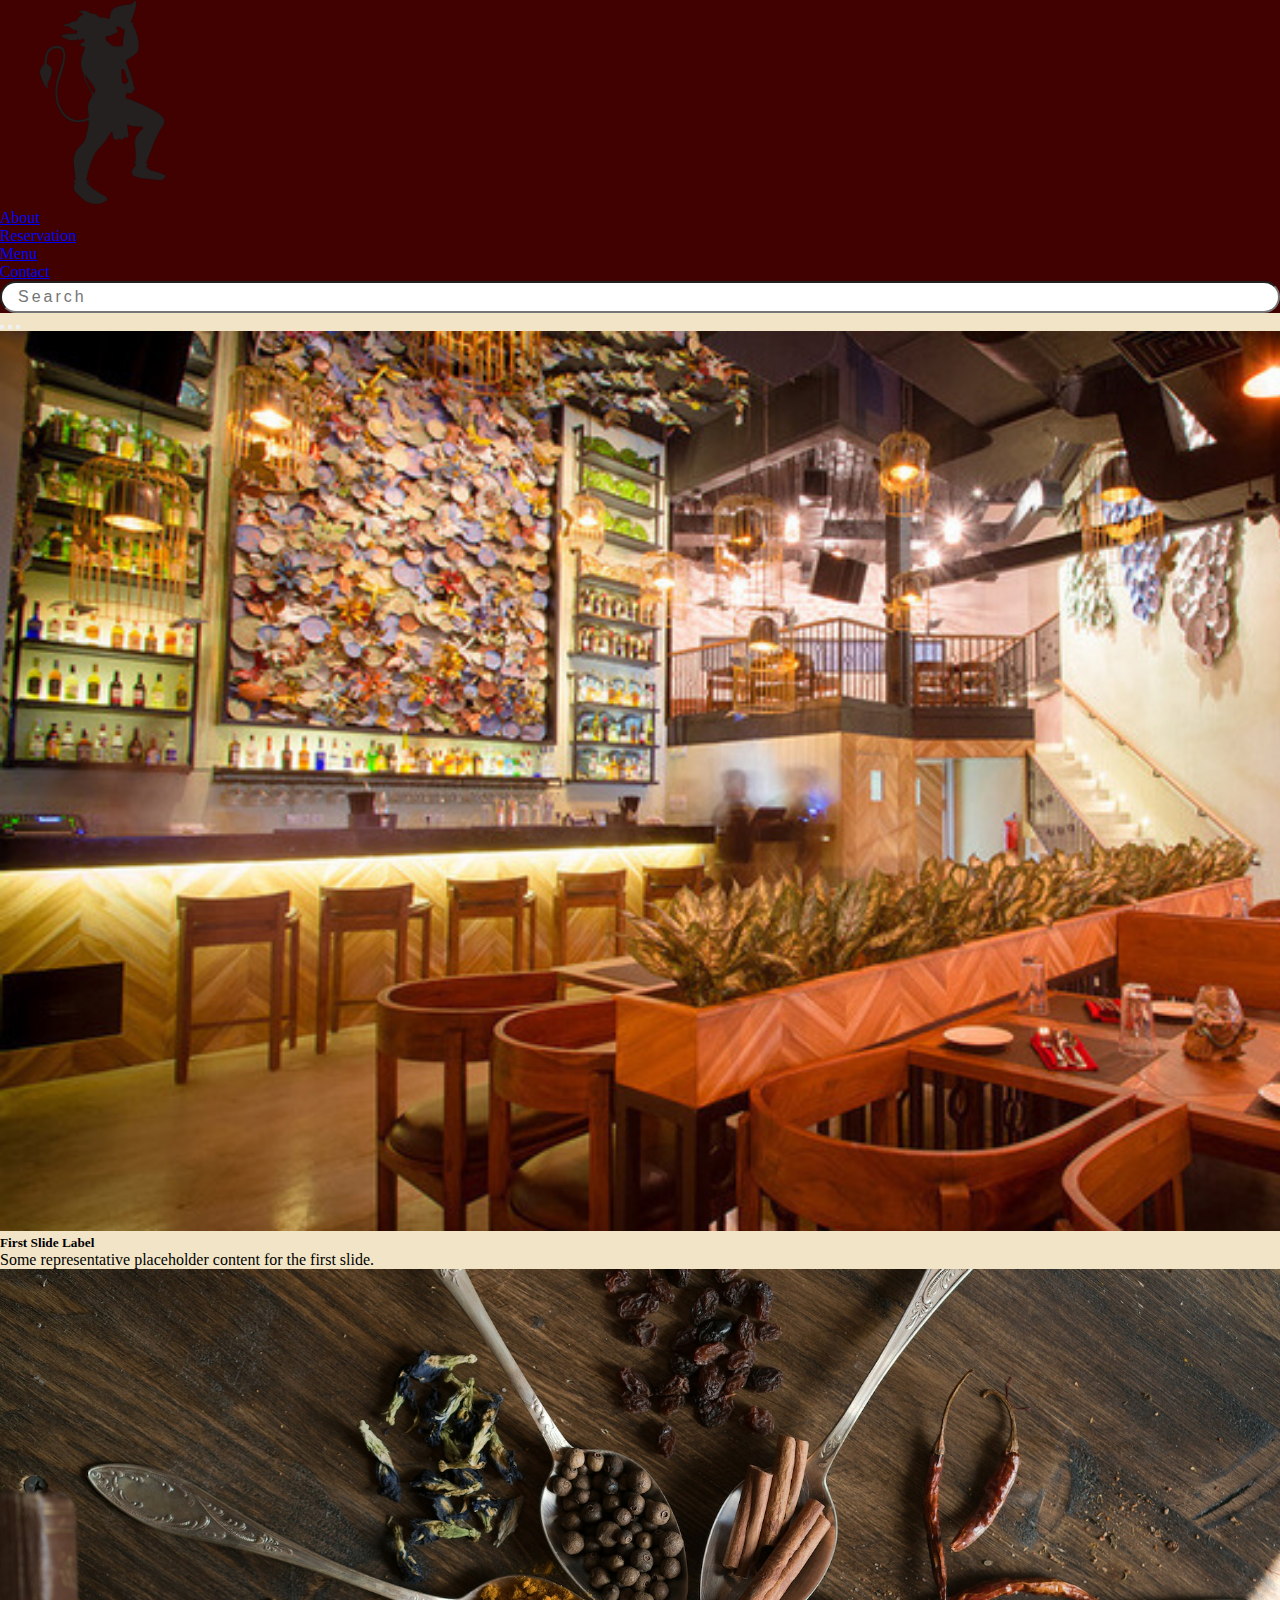
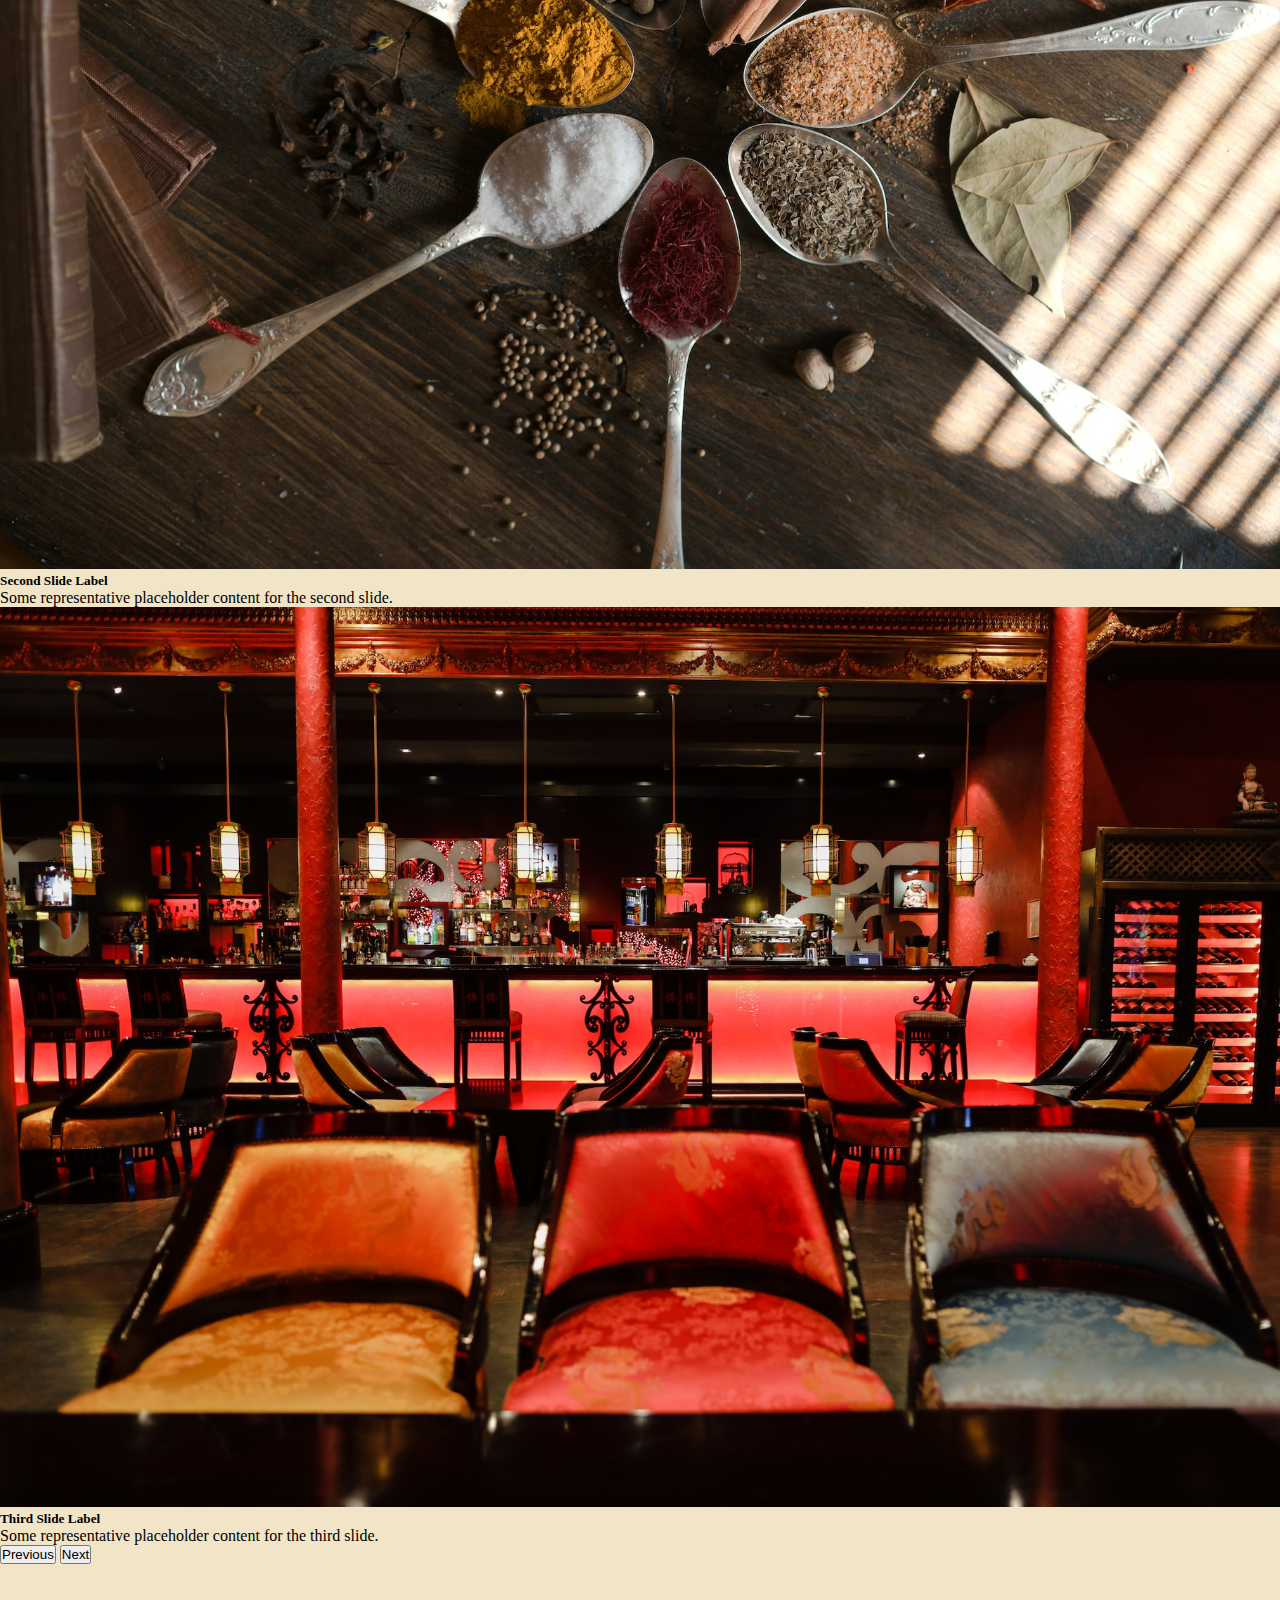
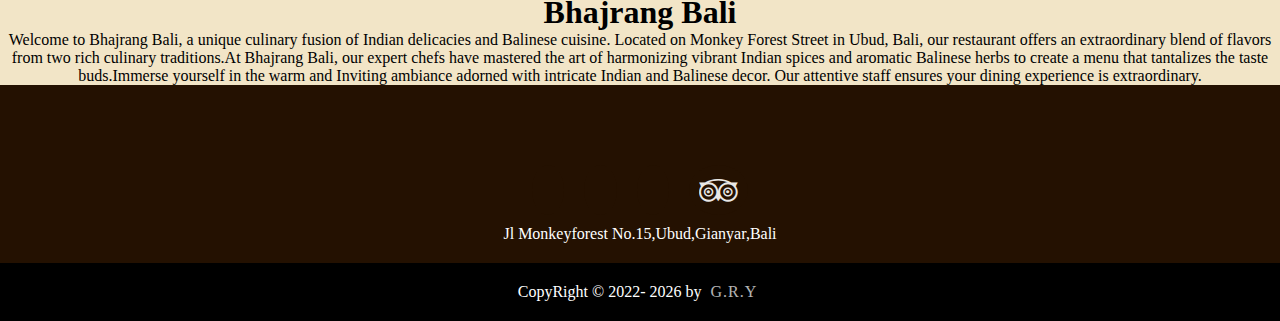
<file: footer.html>
<!DOCTYPE html>
<html lang="en">
  <head>
    <meta charset="UTF-8" />
    <meta name="viewport" content="width=device-width, initial-scale=1.0" />
    <!-- Bootstrap CSS -->
    <link href="https://cdn.jsdelivr.net/npm/bootstrap@5.0.2/dist/css/bootstrap.min.css" rel="stylesheet" integrity="sha384-EVSTQN3/azprG1Anm3QDgpJLIm9Nao0Yz1ztcQTwFspd3yD65VohhpuuCOmLASjC" crossorigin="anonymous" />

    <title>footer</title>
    <link rel="stylesheet" href="css/footer.css" />
    <link
      rel="stylesheet"
      href="https://cdnjs.cloudflare.com/ajax/libs/font-awesome/6.4.0/css/all.min.css"
      integrity="sha512-iecdLmaskl7CVkqkXNQ/ZH/XLlvWZOJyj7Yy7tcenmpD1ypASozpmT/E0iPtmFIB46ZmdtAc9eNBvH0H/ZpiBw=="
      crossorigin="anonymous"
      referrerpolicy="no-referrer"
    />
    <link href="https://unpkg.com/boxicons@2.1.4/css/boxicons.min.css" rel="stylesheet" />
    <link rel="stylesheet" href="https://cdnjs.cloudflare.com/ajax/libs/font-awesome/4.7.0/css/font-awesome.min.css" />
  </head>
  <body>
    <!-- Awal Navbar -->

    <nav class="navbar navbar-expand-lg navbar-dark shadow-sm fixed-top" style="background-color: #420101">
      <div class="container-fluid">
        <a class="navbar-brand" href="footer.html"><img src="logo/LogoBB.png" alt="Logo" width="90px" /></a>
     
        <div class="collapse navbar-collapse" id="navbarSupportedContent">
          <ul class="navbar-nav ml-auto">
            <li class="nav-item">
              <a class="nav-link" href="about.html">About</a>
            </li>

            <li class="nav-item">
              <a class="nav-link" href="reservation.html">Reservation</a>
            </li>
            <li class="nav-item">
              <a class="nav-link" href="menu.html">Menu</a>
            </li>

            <li class="nav-item">
              <a class="nav-link" href="kontak.html">Contact</a>
            </li>
          </ul>
          <!-- Search Bar -->
          <i class="search fa-solid fa-magnifying-glass fa-xl" style="color: #f2e5c7"></i>
          <div class="searchBox">
            <input type="text" name="text" id="find" placeholder="Search" onkeyup="search()" />
          </div>
        </div>
      </div>
    </nav>

    <!-- Akhir Navbar -->
    <!-- Awal Slide Show -->

    <div id="carouselExampleCaptions" class="carousel slide" data-bs-ride="carousel">
      <div class="carousel-indicators">
        <button type="button" data-bs-target="#carouselExampleCaptions" data-bs-slide-to="0" class="active" aria-current="true" aria-label="Slide 1"></button>
        <button type="button" data-bs-target="#carouselExampleCaptions" data-bs-slide-to="1" aria-label="Slide 2"></button>
        <button type="button" data-bs-target="#carouselExampleCaptions" data-bs-slide-to="2" aria-label="Slide 3"></button>
      </div>
      <div class="carousel-inner">
        <div class="carousel-item active">
          <img src="images/slider1.jpg" class="d-block w-100" alt="..." style="height: 100vh" />
          <div class="carousel-caption d-none d-md-block">
            <h5>First Slide Label</h5>
            <p>Some representative placeholder content for the first slide.</p>
          </div>
        </div>
        <div class="carousel-item">
          <img src="images/slider2.jpg" class="d-block w-100" alt="..." style="height: 100vh" />
          <div class="carousel-caption d-none d-md-block">
            <h5>Second Slide Label</h5>
            <p>Some representative placeholder content for the second slide.</p>
          </div>
        </div>
        <div class="carousel-item">
          <img src="images/slider3.jpg" class="d-block w-100" alt="..." style="height: 100vh" />
          <div class="carousel-caption d-none d-md-block">
            <h5>Third Slide Label</h5>
            <p>Some representative placeholder content for the third slide.</p>
          </div>
        </div>
      </div>
      <button class="carousel-control-prev" type="button" data-bs-target="#carouselExampleCaptions" data-bs-slide="prev">
        <span class="carousel-control-prev-icon" aria-hidden="true"></span>
        <span class="visually-hidden">Previous</span>
      </button>
      <button class="carousel-control-next" type="button" data-bs-target="#carouselExampleCaptions" data-bs-slide="next">
        <span class="carousel-control-next-icon" aria-hidden="true"></span>
        <span class="visually-hidden">Next</span>
      </button>
    </div>

    <!-- Deskrisi Website  -->

    <div class="container-title">
      <div data-aos="fade-down" data-aos-duration="500">
        <div class="col opening text-center text-title">
          <h1>Bhajrang Bali</h1>
          <div data-aos="zoom-in-up" data-aos-duration="800" data-aos-easing="ease-in">
            <div class="card-body card-color text-content">
              <p class="card-text">
                Welcome to Bhajrang Bali, a unique culinary fusion of Indian delicacies and Balinese cuisine. Located on Monkey Forest Street in Ubud, Bali, our restaurant offers an extraordinary blend of flavors from two rich culinary
                traditions.At Bhajrang Bali, our expert chefs have mastered the art of harmonizing vibrant Indian spices and aromatic Balinese herbs to create a menu that tantalizes the taste buds.Immerse yourself in the warm and Inviting
                ambiance adorned with intricate Indian and Balinese decor. Our attentive staff ensures your dining experience is extraordinary.
              </p>
            </div>
          </div>
        </div>
      </div>
    </div>

    <!-- Akhir Slide Show -->

    <footer>
      <div class="footercontainer">
        <div class="socialicons">
          <a href=""><i class="fa-brands fa-facebook"></i></a>
          <a href="https://www.instagram.com/gusdefaja/"><i class="fa-brands fa-instagram"></i></a>
          <a href="mailto:bhajrangbali58@gmail.com"><i class="fa-regular fa-envelope"></i></a>
          <a href="https://www.tripadvisor.com/"><i class="fa fa-tripadvisor" style="font-size: 30px"></i></a>
        </div>
        <div class="footernav">
          <ul>
            Jl Monkeyforest No.15,Ubud,Gianyar,Bali
          </ul>
        </div>
      </div>
      <div class="footerbottom">
        <p>
          CopyRight &copy; 2022-
          <script>
            document.write(new Date().getFullYear());
          </script>
          by <span class="text">G.R.Y</span>
        </p>
      </div>
    </footer>
    <!-- Option 1: Bootstrap Bundle with Popper -->
    <script src="https://cdn.jsdelivr.net/npm/bootstrap@5.0.2/dist/js/bootstrap.bundle.min.js" integrity="sha384-MrcW6ZMFYlzcLA8Nl+NtUVF0sA7MsXsP1UyJoMp4YLEuNSfAP+JcXn/tWtIaxVXM" crossorigin="anonymous"></script>
  </body>
</html>
</file>
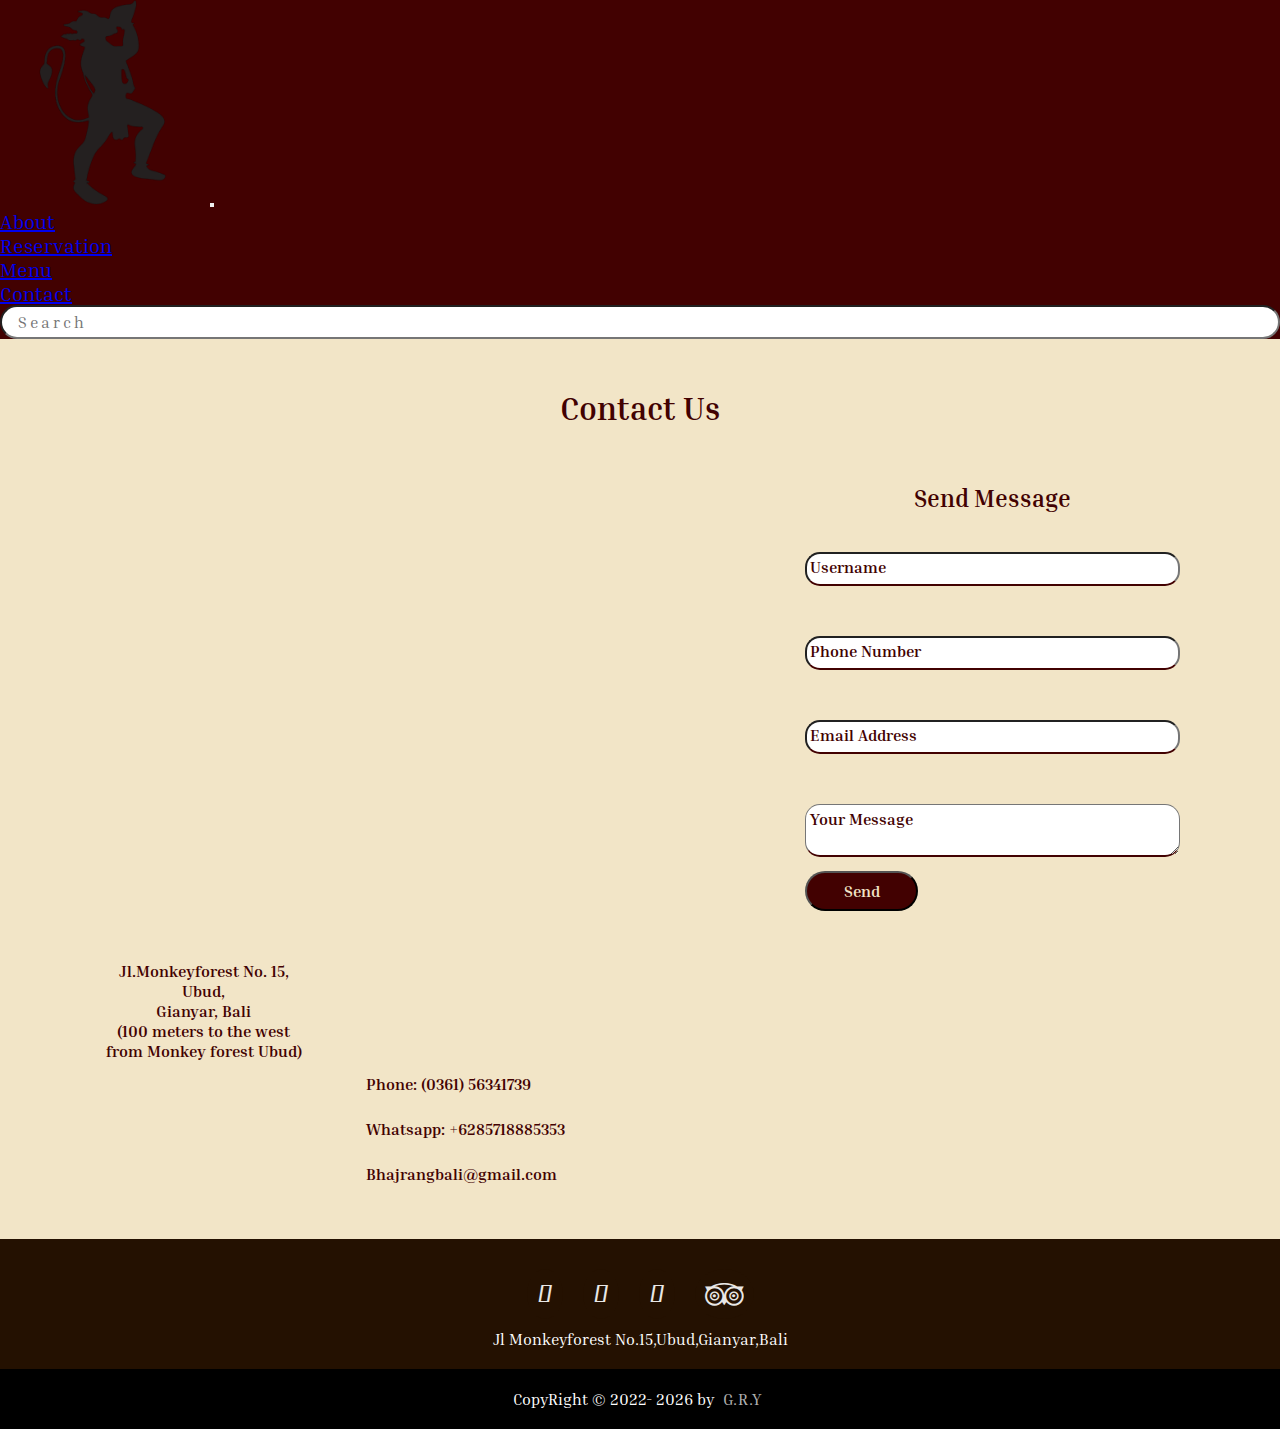
<file: kontak.html>
<!DOCTYPE html>
<html lang="en">
  <head>
    <meta charset="UTF-8" />
    <meta name="viewport" content="width=device-width, initial-scale=1.0" />
    <title>Section Kontak Kami</title>

    <!-- Bootstrap CSS -->
    <link href="https://cdn.jsdelivr.net/npm/bootstrap@5.0.2/dist/css/bootstrap.min.css" rel="stylesheet" integrity="sha384-EVSTQN3/azprG1Anm3QDgpJLIm9Nao0Yz1ztcQTwFspd3yD65VohhpuuCOmLASjC" crossorigin="anonymous" />

    <!-- Icon -->
    <link rel="shortcut icon" href="logo/LogoBB.png" type="image/x-icon" />

    <!-- Link Fontawesome -->
    <link
      rel="stylesheet"
      href="https://cdnjs.cloudflare.com/ajax/libs/font-awesome/6.4.0/css/all.min.css"
      integrity="sha512-iecdLmaskl7CVkqkXNQ/ZH/XLlvWZOJyj7Yy7tcenmpD1ypASozpmT/E0iPtmFIB46ZmdtAc9eNBvH0H/ZpiBw=="
      crossorigin="anonymous"
      referrerpolicy="no-referrer" />

    <!-- Google Font -->

    <link rel="preconnect" href="https://fonts.googleapis.com" />
    <link rel="preconnect" href="https://fonts.gstatic.com" crossorigin />
    <link
      href="https://fonts.googleapis.com/css2?family=Inria+Serif:ital,wght@0,300;0,400;0,700;1,300;1,400;1,700&family=Poppins:ital,wght@0,100;0,200;0,300;0,400;0,500;0,600;0,700;0,800;0,900;1,100;1,200;1,500&display=swap"
      rel="stylesheet" />

    <!--Link Ke File CSS -->
    <link rel="stylesheet" href="css/kontak.css" />

    <!-- BoxIcon -->
    <link href="https://unpkg.com/boxicons@2.1.4/css/boxicons.min.css" rel="stylesheet" />
    <link rel="stylesheet" href="https://cdnjs.cloudflare.com/ajax/libs/font-awesome/4.7.0/css/font-awesome.min.css" />
  </head>
  <body>
    <!-- Awal Navbar -->

    <nav class="navbar navbar-expand-lg navbar-dark shadow-sm fixed-top" style="background-color: #420101">
      <div class="container-fluid">
        <a class="navbar-brand" href="index.html"><img src="logo/LogoBB.png" alt="Logo" id="home" /></a>
        <button class="navbar-toggler" type="button" data-bs-toggle="collapse" data-bs-target="#navbarSupportedContent" aria-controls="navbarSupportedContent" aria-expanded="false" aria-label="Toggle navigation">
          <span class="navbar-toggler-icon"></span>
        </button>
        <div class="collapse navbar-collapse" id="navbarSupportedContent">
          <ul class="navbar-nav ms-left">
            <li class="nav-item">
              <a class="nav-link" href="about.html">About</a>
            </li>

            <li class="nav-item">
              <a class="nav-link" href="reservation.html">Reservation</a>
            </li>
            <li class="nav-item">
              <a class="nav-link" href="menu.html">Menu</a>
            </li>

            <li class="nav-item">
              <a class="nav-link" href="kontak.html">Contact</a>
            </li>
          </ul>
          <!-- Search Bar -->
          <i class="search fa-solid fa-magnifying-glass fa-xl" style="color: #f2e5c7"></i>
          <div class="searchBox">
            <input type="text" name="text" id="find" placeholder="Search" onkeyup="search()" />
          </div>
        </div>
      </div>
    </nav>

    <!-- Akhir Navbar -->

    <section class="contact">
      <div class="content">
        <h1>Contact Us</h1>
      </div>
      <div class="container">
        <div class="contactInfo">
          <div class="box">
            <div class="icon"></div>
            <div class="text">
              <iframe
                src="https://www.google.com/maps/embed?pb=!1m18!1m12!1m3!1d3945.794041126089!2d115.25805497426919!3d-8.519367386286339!2m3!1f0!2f0!3f0!3m2!1i1024!2i768!4f13.1!3m3!1m2!1s0x2dd23d43f6189b67%3A0xb6ec43164befc356!2sMandala%20Suci%20Wenara%20Wana!5e0!3m2!1sid!2sid!4v1689652832951!5m2!1sid!2sid"
                width="442"
                height="450"
                style="border: 0"
                allowfullscreen=""
                loading="lazy"
                referrerpolicy="no-referrer-when-downgrade"></iframe>
            </div>
            <div class="text-title">
              <p>
                Jl.Monkeyforest No. 15, Ubud,<br />
                Gianyar, Bali <br />(100 meters to the west from Monkey forest Ubud)
              </p>
            </div>
            <div class="text-title1">
              <p>Phone: (0361) 56341739</p>
            </div>
            <div class="text-title2">
              <p>Whatsapp: +6285718885353</p>
            </div>
            <div class="text-title3">
              <p>Bhajrangbali@gmail.com</p>
            </div>
          </div>
        </div>

        <div class="contactForm">
          <form name="bhajang-bali-kontak">
            <h2>Send Message</h2>
            <div class="inputBox">
              <input type="text" id="name" name="nama" required="required" />
              <span>Username</span>
            </div>

            <div class="inputBox">
              <input type="text" id="no_phone" name="no_phone" required="required" />
              <span>Phone Number</span>
            </div>

            <div class="inputBox">
              <input type="email" id="email" name="email" required="required" />
              <span>Email Address</span>
            </div>

            <div class="inputBox">
              <textarea type="text" name="message" required="required"></textarea>
              <span>Your Message</span>
            </div>

            <button type="submit" class="btn btn-kirim">Send</button>
          </form>
        </div>
      </div>
    </section>

    <!-- Footer Awal -->

    <footer>
      <div class="footercontainer">
        <div class="socialicons">
          <a href=""><i class="fa-brands fa-facebook"></i></a>
          <a href="https://www.instagram.com/gusdefaja/"><i class="fa-brands fa-instagram"></i></a>
          <a href="mailto:bhajrangbali58@gmail.com"><i class="fa-regular fa-envelope"></i></a>
          <a href="https://www.tripadvisor.com/"><i class="fa fa-tripadvisor" style="font-size: 30px"></i></a>
        </div>
        <div class="footernav">
          <ul>
            Jl Monkeyforest No.15,Ubud,Gianyar,Bali
          </ul>
        </div>
      </div>
      <div class="footerbottom">
        <p>
          CopyRight &copy; 2022-
          <script>
            document.write(new Date().getFullYear());
          </script>
          by <span class="text">G.R.Y</span>
        </p>
      </div>
    </footer>
    <!-- Footer Akhir -->

    <!-- Script Ke File Javascript-->
    <script src="js/kontak.js"></script>

    <!-- Option 1: Bootstrap Bundle with Popper -->
    <script src="https://cdn.jsdelivr.net/npm/bootstrap@5.0.2/dist/js/bootstrap.bundle.min.js" integrity="sha384-MrcW6ZMFYlzcLA8Nl+NtUVF0sA7MsXsP1UyJoMp4YLEuNSfAP+JcXn/tWtIaxVXM" crossorigin="anonymous"></script>
  </body>
</html>
</file>
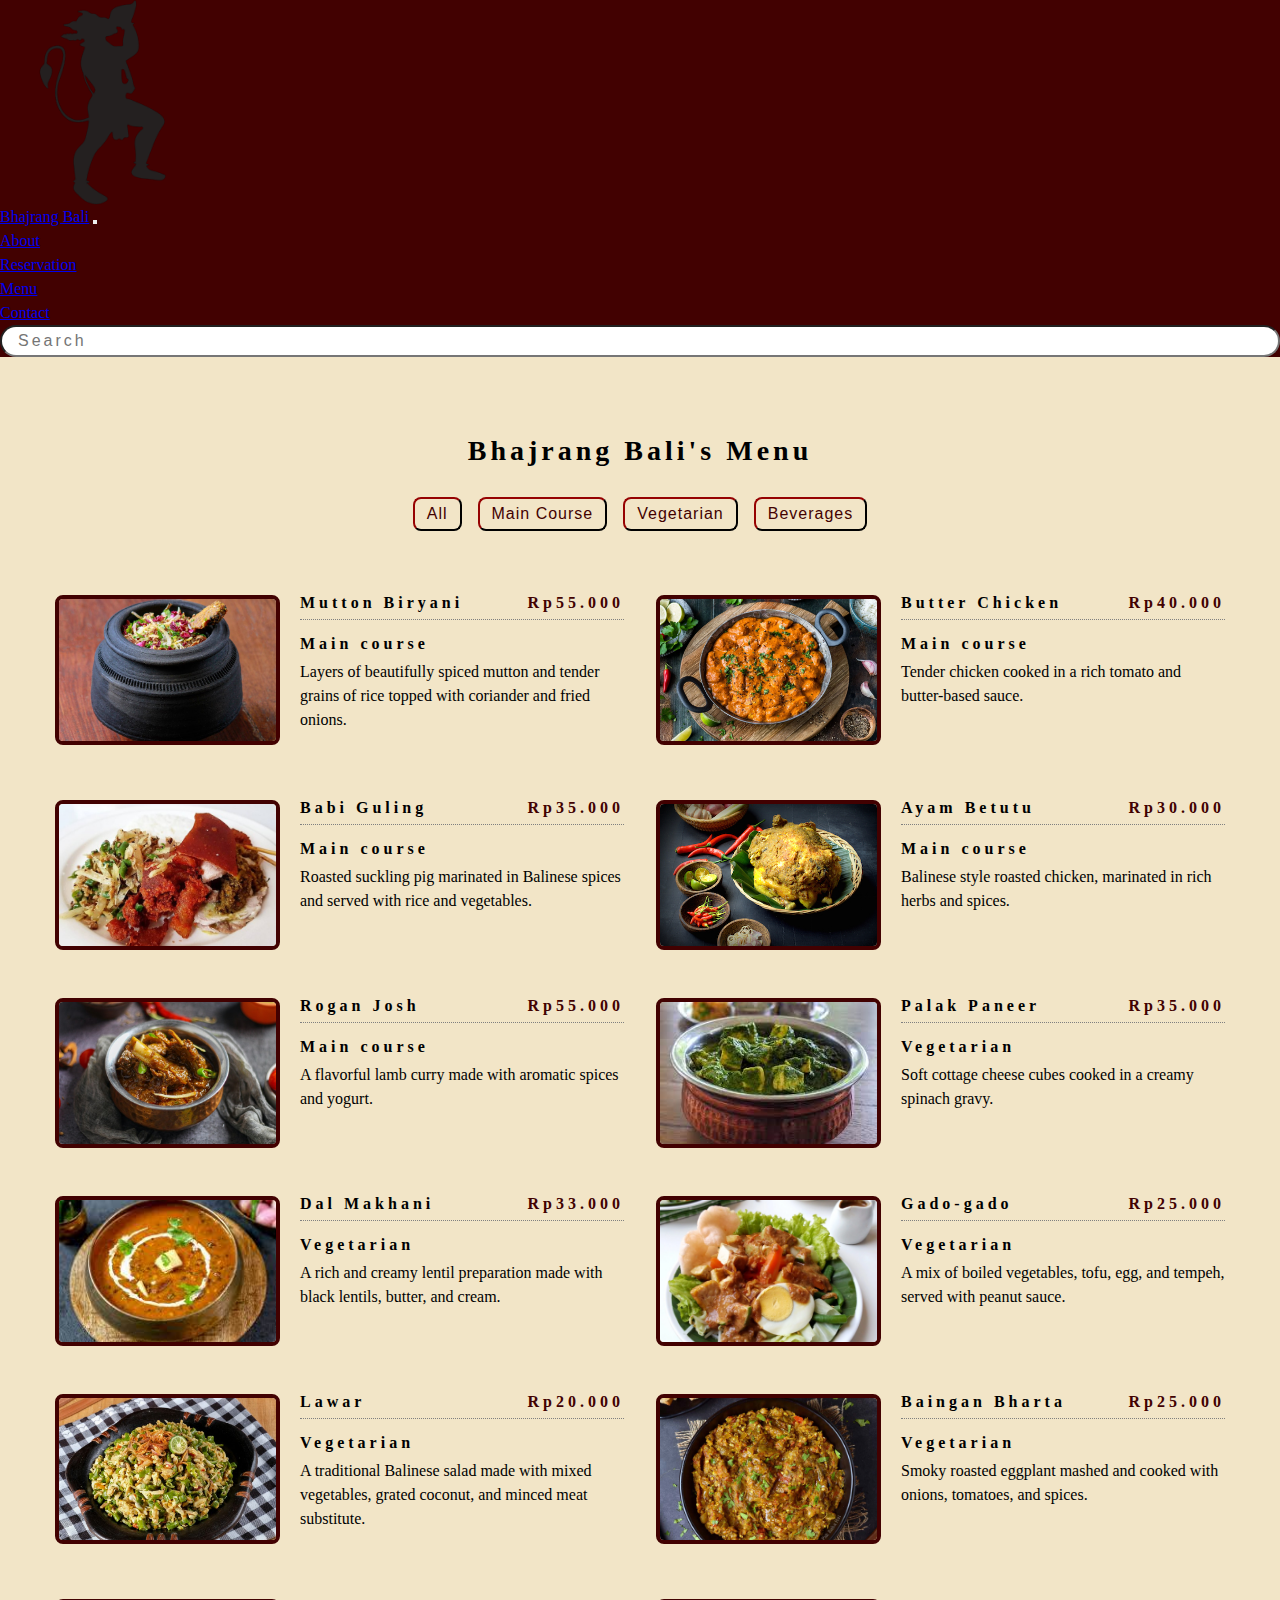
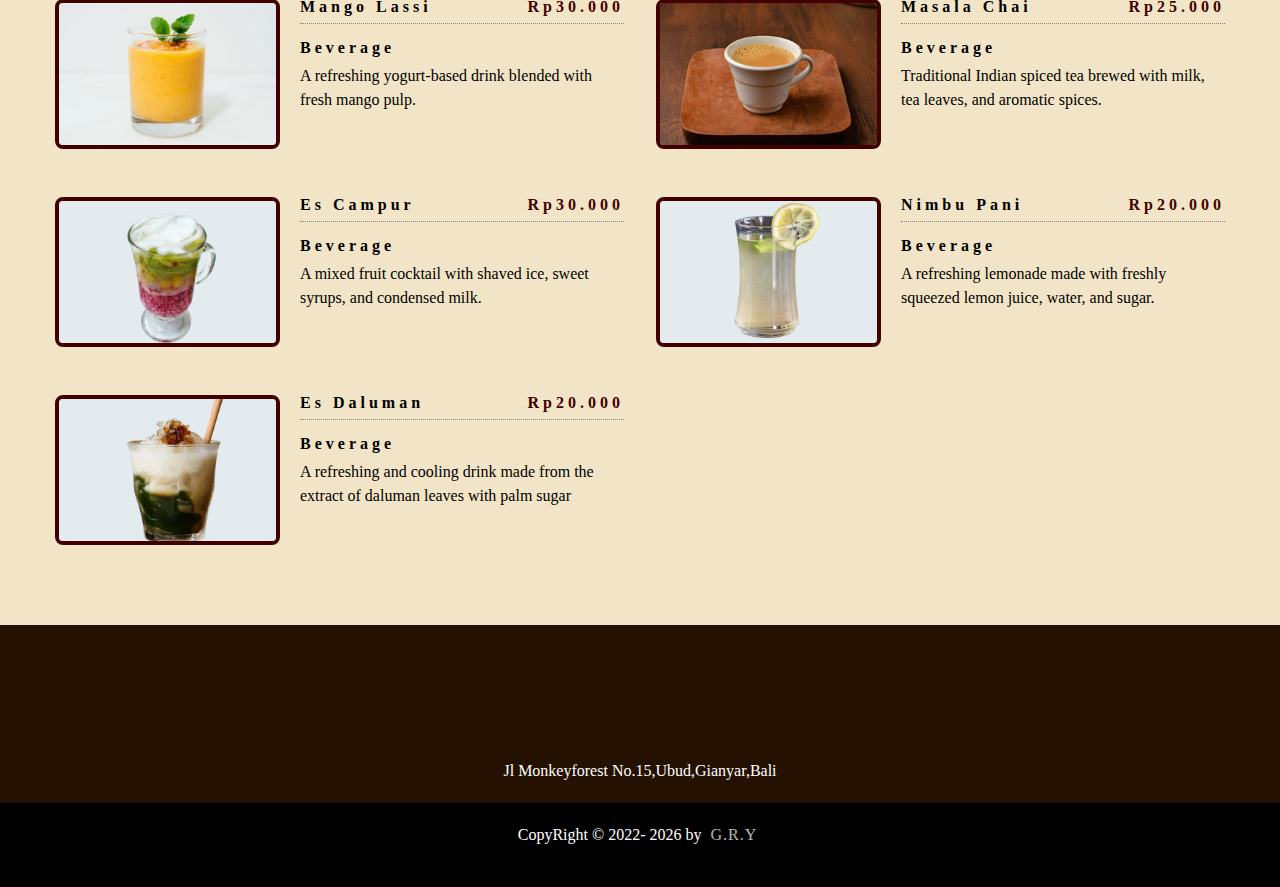
<file: menu.html>
<!DOCTYPE html>
<html lang="en">

<head>
  <meta charset="UTF-8" />
  <meta name="viewport" content="width=device-width, initial-scale=1.0" />
  <title>Menu</title>
  <!-- font-awesome -->
  <link rel="stylesheet" href="https://cdnjs.cloudflare.com/ajax/libs/font-awesome/5.14.0/css/all.min.css" />
  <!-- styles -->
  <link rel="stylesheet" href="css/menu.css"/>
  
</head>

<body>
  
    <!-- Awal Navbar -->

    <nav class="navbar navbar-expand-lg navbar-dark shadow-sm fixed-top" style="background-color: #420101">
      <div class="container-fluid">
        <a class="navbar-brand" href="#home"><img src="logo/LogoBB.png" alt="Logo" id="home" />Bhajrang Bali</a>
        <button class="navbar-toggler" type="button" data-bs-toggle="collapse" data-bs-target="#navbarSupportedContent" aria-controls="navbarSupportedContent" aria-expanded="false" aria-label="Toggle navigation">
          <span class="navbar-toggler-icon"></span>
        </button>
        <div class="collapse navbar-collapse" id="navbarSupportedContent">
          <ul class="navbar-nav ms-left">
            <li class="nav-item">
              <a class="nav-link" href="about.html">About</a>
            </li>

            <li class="nav-item">
              <a class="nav-link" href="reservation.html">Reservation</a>
            </li>
            <li class="nav-item">
              <a class="nav-link" href="menu.html">Menu</a>
            </li>

            <li class="nav-item">
              <a class="nav-link" href="kontak.html">Contact</a>
            </li>
          </ul>
          <!-- Search Bar -->
          <i class="search fa-solid fa-magnifying-glass fa-xl" style="color: #f2e5c7"></i>
          <div class="searchBox">
            <input type="text" name="text" id="find" placeholder="Search" onkeyup="search()" />
          </div>
        </div>
      </div>
    </nav>

    <!-- Akhir Navbar -->
  <section class="menu">
    <!--title-->
    <div class="title">
      <h3>Bhajrang Bali's Menu</h3>

    </div>
    <!--filter-buttons-->
    <div id="btns-active" class="btn-container">
      <button class="filter-btn" type="button" data-id="all">all</button>
      <button class="filter-btn" type="button" data-id="main course">main course</button>
      <button class="filter-btn" type="button" data-id="vegetarian">vegetarian</button>
      <button class="filter-btn" type="button" data-id="beverages">beverages</button>
    </div>
    <!--menu items-->
    <div class="section-center">

      <!--single item-->
      <article class="menu-item">
        <img src="images/menu2.jpg" class="photo" alt="">
        <div class="item-info">
          <header>
            <h4>Mutton Chicken Biryani</h4>
            <h4 class="price">Rp45.000</h4>
            <h5>main course</h5>
          </header>
          <p class="item-text">
            Lorem, ipsum dolor sit amet consectetur adipisicing elit.
            Blanditiis soluta esse aspernatur obcaecati molestiae facere,
            dolores, velit pariatur architecto ducimus labore saepe animi
            nobis, impedit ad harum possimus. Expedita, nulla?

          </p>
        </div>
      </article>
      <!--end of single item-->
    </div>
  </section>
  <footer>
    <div class="footercontainer">
      <div class="socialicons">
        <a href=""><i class="fa-brands fa-facebook"></i></a>
        <a href="https://www.instagram.com/gusdefaja/"><i class="fa-brands fa-instagram"></i></a>
        <a href="mailto:bhajrangbali58@gmail.com"><i class="fa-regular fa-envelope"></i></a>
        <a href="https://www.tripadvisor.com/"><i class="fa fa-tripadvisor" style="font-size: 30px"></i></a>
      </div>
      <div class="footernav">
        <ul>
          Jl Monkeyforest No.15,Ubud,Gianyar,Bali
        </ul>
      </div>
    </div>
    <div class="footerbottom">
      <p>
        CopyRight &copy; 2022-
        <script>
          document.write(new Date().getFullYear());
        </script>
        by <span class="text">G.R.Y</span>
      </p>
    </div>
  </footer>
  <!-- javascript -->
  <script src="js/menu.js"></script>
</body>

</html>
</file>
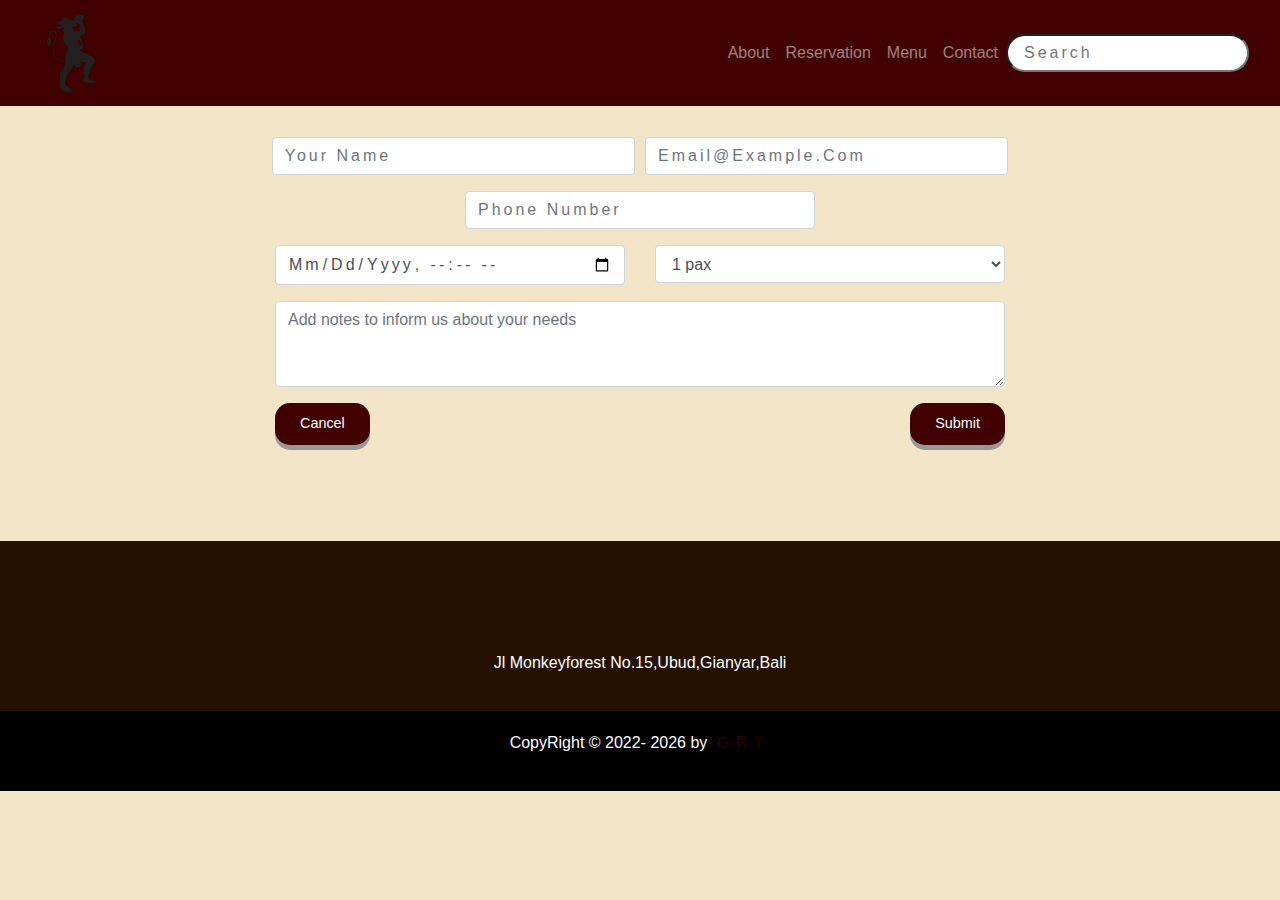
<file: reservation.html>
<!DOCTYPE html>
<html lang="en">

<head>
  <meta charset="UTF-8">
  <meta name="viewport" content="width=device-width, initial-scale=1.0">
  <link rel="stylesheet" href="https://cdn.jsdelivr.net/npm/bootstrap@4.0.0/dist/css/bootstrap.min.css"
    integrity="sha384-Gn5384xqQ1aoWXA+058RXPxPg6fy4IWvTNh0E263XmFcJlSAwiGgFAW/dAiS6JXm" crossorigin="anonymous">
  <link rel="stylesheet" href="css/reservation.css">
  <title>Reservation</title>
</head>

<body>
  <!-- Awal Navbar -->

  <nav class="navbar navbar-expand-lg navbar-dark shadow-sm fixed-top" style="background-color: #420101">
    <div class="container-fluid">
      <a class="navbar-brand" href="#home"><img src="logo/LogoBB.png" alt="Logo" id="home" /></a>
      <button class="navbar-toggler" type="button" data-bs-toggle="collapse" data-bs-target="#navbarSupportedContent" aria-controls="navbarSupportedContent" aria-expanded="false" aria-label="Toggle navigation">
        <span class="navbar-toggler-icon"></span>
      </button>
      <div class="collapse navbar-collapse" id="navbarSupportedContent">
        <ul class="navbar-nav ml-auto">
          <li class="nav-item">
            <a class="nav-link" href="about.html">About</a>
          </li>

          <li class="nav-item">
            <a class="nav-link" href="reservation.html">Reservation</a>
          </li>
          <li class="nav-item">
            <a class="nav-link" href="menu.html">Menu</a>
          </li>

          <li class="nav-item">
            <a class="nav-link" href="kontak.html">Contact</a>
          </li>
        </ul>
        <!-- Search Bar -->
        <i class="search fa-solid fa-magnifying-glass fa-xl" style="color: #f2e5c7"></i>
        <div class="searchBox">
          <input type="text" name="text" id="find" placeholder="Search" onkeyup="search()" />
        </div>
      </div>
    </div>
  </nav>

  <!-- Akhir Navbar -->
  <section class="reservation">
    <div class="title">
      <h3>Reservation</h3>
    </div>

    <div class="container">
      <form name="submit-to-google-sheet">
        <div class="form-row justify-content-md-center">
          <div class="form-group col-md-4">
            <input type="text" class="form-control" name="Name" placeholder="Your name" required>
          </div>
          <div class="form-group col-md-4">
            <input type="email" class="form-control" name="Email" placeholder="email@example.com" required>
          </div>
        </div>
        <div class="row justify-content-md-center">
          <div class="col-md-4">
            <div class="form-group">
              <input type="tel" class="form-control" name="Phone" placeholder="Phone number" required>
            </div>
          </div>
        </div>

        <div class="row justify-content-md-center">
          <div class="form-group col-md-4">
            <input type="datetime-local" class="form-control" name="DateTime" required>
          </div>
          <div class="form-group col-md-4">
            <select class="form-control" name="Pax" required>
              <option>1 pax</option>
              <option>2 pax</option>
              <option>3 pax</option>
              <option>4 pax</option>
              <option>5 pax</option>
              <option>6 pax</option>
              <option>7 pax</option>
              <option>8 pax</option>
              <option>9 pax</option>
              <option>10 pax</option>
            </select>
          </div>
        </div>
        <div class="row justify-content-md-center">
          <div class="form-group col-md-8">
            <textarea class="form-control" name="Message" rows="3" placeholder="Add notes to inform us about your needs"
              required></textarea>
          </div>
        </div>
        <div class="row justify-content-center">
          <div class="col-md-8 space ">
            <button type="reset" value="reset" class="button">Cancel</button>
            <button type="submit" class="button">Submit</button>
          </div>
        </div>
      </form>
      <div class="row justify-content-md-center">
        <div class="col-md-8 msg">
          <span id="pesan"></span>
        </div>
      </div>

    </div>
    </div>
  </section>
  <footer>
    <div class="footercontainer">
      <div class="socialicons">
        <a href=""><i class="fa-brands fa-facebook"></i></a>
        <a href="https://www.instagram.com/gusdefaja/"><i class="fa-brands fa-instagram"></i></a>
        <a href="mailto:bhajrangbali58@gmail.com"><i class="fa-regular fa-envelope"></i></a>
        <a href="https://www.tripadvisor.com/"><i class="fa fa-tripadvisor" style="font-size: 30px"></i></a>
      </div>
      <div class="footernav">
        <ul>
          Jl Monkeyforest No.15,Ubud,Gianyar,Bali
        </ul>
      </div>
    </div>
    <div class="footerbottom">
      <p>
        CopyRight &copy; 2022-
        <script>
          document.write(new Date().getFullYear());
        </script>
        by <span class="text">G.R.Y</span>
      </p>
    </div>
  </footer>


<script src="./js/reservation.js"></script>
  <!--Bootstrap-->
  <script src="https://code.jquery.com/jquery-3.2.1.slim.min.js"
    integrity="sha384-KJ3o2DKtIkvYIK3UENzmM7KCkRr/rE9/Qpg6aAZGJwFDMVNA/GpGFF93hXpG5KkN"
    crossorigin="anonymous"></script>
  <script src="https://cdn.jsdelivr.net/npm/popper.js@1.12.9/dist/umd/popper.min.js"
    integrity="sha384-ApNbgh9B+Y1QKtv3Rn7W3mgPxhU9K/ScQsAP7hUibX39j7fakFPskvXusvfa0b4Q"
    crossorigin="anonymous"></script>
  <script src="https://cdn.jsdelivr.net/npm/bootstrap@4.0.0/dist/js/bootstrap.min.js"
    integrity="sha384-JZR6Spejh4U02d8jOt6vLEHfe/JQGiRRSQQxSfFWpi1MquVdAyjUar5+76PVCmYl"
    crossorigin="anonymous"></script>

</body>

</html>
</file>
<file: css/footer.css>
@import url("https://fonts.googleapis.com/css2?family=Inria+Serif:ital,wght@0,300;0,400;0,700;1,300;1,400;1,700&family=Poppins:ital,wght@0,100;0,200;0,300;0,400;0,500;0,600;0,700;0,800;0,900;1,100;1,200;1,500&display=swap");

* {
  padding: 0;
  margin: 0;
  box-sizing: border-box;
}
body {
  background-color: #F2E5C7;
  color: black;
  overflow-x: hidden;
}


/* Awal CSS Navbar */

.navbar .navbar-brand img {
  width: 16%;
  height: 16%;
}

.container-title {
  margin-top: 30px;
  text-align: center;
}

.container-title .text-title h1 {
  text-align: center;
  font-weight: bold;
}

.container-title.text-content.card-text {
  text-align: center;
  align-items: center;
  justify-content: center;
  font-size: 16px;
  font-weight: 700;
}
.navbar .search {
  cursor: pointer;
  position: relative;
  left: 3px;
}

input {
  width: 100%;
  padding: 5px 16px;
  font-size: 16px;
  text-transform: capitalize;
  letter-spacing: 3px;
  outline: none;
  border-radius: 20px;
}

.search {
  position: relative;
  left: 30px;
  top: 2.5px;
  transition: 0.5s ease-in-out;
}

.search.active {
  left: 0;
}

.container-fluid {
  width: 100%;
  height: auto;
  padding: 0px 0px 0px 0px;
}
.container {
  width: 1200px;
  height: auto;
  margin: auto;
}
.container .search {
  display: flex;
  padding: 30px 0px;
  justify-content: space-between;
}

.container .search h1 {
  letter-spacing: 3px;
  display: inline-block;
  border-bottom: 2px;
  padding-bottom: 10px;
}

.container .search input {
  width: 50%;
  padding: 5px 16px;
  background: transparent;
  border: 1px solid #000;
  font-size: 16px;
  text-transform: capitalize;
  letter-spacing: 3px;
  outline: none;
  border-radius: 20px;
}
footer {
  background-color: rgb(36, 17, 1);
}
.footercontainer {
  width: 100%;
  padding: 70px 30px 20px;
}

.socialicons {
  display: flex;
  justify-content: center;
}
.socialicons a {
  text-decoration: none;
  padding: 10px;
  background-color: rgb(36, 17, 1);
  margin: 10px;
  border-radius: 50%;
}
.socialicons a i {
  font-size: 1em;
  color: white;
  opacity: 0.9;
}
/* efek hover pada ikon media sosial */
.socialicons a:hover {
  background-color: black;
  transition: 0, 5s;
}
.socialicons a:hover i {
  background-color: black;
  transition: 0.5s;
}
.footernav ul {
  display: flex;
  justify-content: center;
  color: white;
}
.footerbottom {
  background-color: black;
  padding: 20px;
  text-align: center;
}
.footerbottom p {
  color: white;
}
.text {
  opacity: 0.7;
  text-transform: uppercase;
  letter-spacing: 1px;
  font-weight: 400;
  margin: 0px 5px;
}
</file>
<file: css/kontak.css>
@import url("https://fonts.googleapis.com/css2?family=Inria+Serif:ital,wght@0,300;0,400;0,700;1,300;1,400;1,700&family=Poppins:ital,wght@0,100;0,200;0,300;0,400;0,500;0,600;0,700;0,800;0,900;1,100;1,200;1,500&display=swap");

* {
  margin: 0;
  padding: 0;
  box-sizing: border-box;
  font-family: "Inria Serif", serif;
}

body {
  background-color: #420101;
  color: black;
  overflow-x: hidden;
}

/* Awal CSS Navbar */

.navbar {
  font-size: 20px;
}

.navbar .navbar-brand img {
  width: 16%;
  height: 16%;
}

.container-title {
  margin-top: 30px;
  text-align: center;
}

.container-title .text-title h1 {
  text-align: center;
  font-weight: bold;
}

.container-title.text-content.card-text {
  text-align: center;
  align-items: center;
  justify-content: center;
  font-size: 16px;
  font-weight: 700;
}
.navbar .search {
  cursor: pointer;
  position: relative;
  left: 2px;
}

input {
  width: 100%;
  padding: 5px 16px;
  font-size: 16px;
  text-transform: capitalize;
  letter-spacing: 3px;
  outline: none;
  border-radius: 20px;
}

.search {
  position: relative;
  left: 30px;
  top: 2.5px;
  transition: 0.5s ease-in-out;
}

.search.active {
  left: 0;
}

.container-fluid {
  width: 100%;
  height: auto;
  padding: 0px 0px 0px 0px;
}
.container {
  width: 1200px;
  height: auto;
  margin: auto;
}
.container .search {
  display: flex;
  padding: 30px 0px;
  justify-content: space-between;
}

.container .search h1 {
  letter-spacing: 3px;
  display: inline-block;
  border-bottom: 2px;
  padding-bottom: 10px;
}

.container .search input {
  width: 50%;
  padding: 5px 16px;
  background: transparent;
  border: 1px solid #000;
  font-size: 16px;
  text-transform: capitalize;
  letter-spacing: 3px;
  outline: none;
  border-radius: 20px;
}

/* Akhir Navbar */

.contact {
  position: relative;
  min-height: 100vh;
  padding: 3.125em 6.25em;
  display: flex;
  justify-content: center;
  flex-direction: column;
  background: #f2e5c7;
  color: #420101;
  text-align: center;
}

.contact .content {
  text-align: center;
}

.contact .content h1 {
  color: #420101;
  font-weight: bold;
}

.container {
  width: 100%;
  display: flex;
  justify-content: center;
  align-items: center;
  gap: 3.125em;
  margin-top: 1.875em;
}

.container .contactInfo {
  width: 70%;
  display: flex;
  min-height: 34.375em;
  margin-top: 3.125em;
}
.container .contactInfo .text-title {
  justify-content: center;
  text-align: center;
  align-items: center;
  font-weight: 900;
}
.container .contactInfo .text-title1 {
  position: absolute;
  bottom: 15%;
  padding: 0.625em;
  margin-top: 0.625em;
  margin-left: 20%;
  font-weight: 900;
}
.container .contactInfo .text-title2 {
  position: absolute;
  bottom: 10%;
  padding: 0.625em;
  margin-top: 0.625em;
  margin-left: 20%;
  font-weight: 900;
}
.container .contactInfo .text-title3 {
  position: absolute;
  bottom: 5%;
  padding: 0.625em;
  margin-top: 0.625em;
  margin-left: 20%;
  font-weight: 900;
}
.container .contactForm {
  position: relative;
  width: 40%;
  min-height: 550px;
}
.text-title {
  position: relative;
  display: flex;
}
.text-title p {
  padding-right: 54%;
}

.container .contactForm h2 {
  color: #420101;
  font-weight: 800;
}
.container .contactForm .inputBox {
  position: relative;
  width: 100%;
  margin-top: 1.875em;
}

.container .contactForm .inputBox input,
.container .contactForm .inputBox textarea {
  width: 100%;
  padding: 0.313em 0;
  font-size: 1em;
  margin: 0.625em 0;
  border-radius: 0.938em;
  border-bottom: 0.125em solid #420101;
}

.container .contactForm .inputBox span {
  position: absolute;
  left: 5px;
  pointer-events: none;
  padding: 0.313em 0;
  margin: 0.625em 0;
  font-size: 1em;
  color: #420101;
  transition: 0.5s;
  font-weight: 800;
}
.container .contactForm .inputBox input:focus ~ span,
.container .contactForm .inputBox textarea:focus ~ span,
.container .contactForm .inputBox input:valid ~ span,
.container .contactForm .inputBox textarea:valid ~ span {
  color: #420101;
  font-size: 1em;
  transform: translateY(-1.875em);
}
.container .contactForm .btn {
  width: 30%;
  height: 2.5em;
  background-color: #420101;
  color: #f2e5c7;
  border-radius: 1.875em;
  font-size: 1em;
  font-weight: bold;
  margin-right: 18.75em;
  cursor: pointer;
}

.container .contactForm .btn:hover {
  background-color: #bd1010;
  color: black;
}
/* Footer Awal */

footer {
  background-color: rgb(36, 17, 1);
}
.footercontainer {
  width: 100%;
  padding: 20px 30px 20px;
}

.socialicons {
  display: flex;
  justify-content: center;
}
.socialicons a {
  text-decoration: none;
  padding: 10px;
  background-color: rgb(36, 17, 1);
  margin: 10px;
  border-radius: 50%;
}
.socialicons a i {
  font-size: 1.5rem;
  color: white;
  opacity: 0.9;
}
/* efek hover pada ikon media sosial */
.socialicons a:hover {
  background-color: black;
  transition: 0, 5s;
}
.socialicons a:hover i {
  background-color: black;
  transition: 0.5s;
}
.footernav ul {
  display: flex;
  justify-content: center;
  color: white;
}
.footerbottom {
  background-color: black;
  padding: 20px;
  text-align: center;
}
.footerbottom p {
  color: white;
}
.text {
  opacity: 0.7;
  text-transform: uppercase;
  letter-spacing: 1px;
  font-weight: 400;
  margin: 0px 5px;
}
/* Footer Akhir */
</file>
<file: css/menu.css>
@import url("https://fonts.googleapis.com/css2?family=Inria+Serif:ital,wght@0,300;0,400;0,700;1,300;1,400;1,700&family=Poppins:ital,wght@0,100;0,200;0,300;0,400;0,500;0,600;0,700;0,800;0,900;1,100;1,200;1,500&display=swap");


*{
  margin: 0;
  padding: 0;
  box-sizing: border-box;
}
body {
  background: #F2E5C7;
  line-height: 1.5;
}

/* Awal CSS Navbar */

.navbar .navbar-brand img {
  width: 16%;
  height: 16%;
}

.container-title {
  margin-top: 30px;
  text-align: center;
}

.container-title .text-title h1 {
  text-align: center;
  font-weight: bold;
}

.container-title.text-content.card-text {
  text-align: center;
  align-items: center;
  justify-content: center;
  font-size: 16px;
  font-weight: 700;
}
.navbar .search {
  cursor: pointer;
  position: relative;
  left: 3px;
}

input {
  width: 100%;
  padding: 5px 16px;
  font-size: 16px;
  text-transform: capitalize;
  letter-spacing: 3px;
  outline: none;
  border-radius: 20px;
}

.search {
  position: relative;
  left: 30px;
  top: 2.5px;
  transition: 0.5s ease-in-out;
}

.search.active {
  left: 0;
}

img {
  display: block;
  width: 100%;
}
h1,
h2,
h3,
h4 {
  letter-spacing: 0.25rem;
  line-height: 1.25;
  margin-bottom: 0.75rem;
}
h1 {
  font-size: 3rem;
}
h2 {
  font-size: 2rem;
}
h3 {
  font-size: 1.25rem;
}
h4 {
  font-size: 0.875rem;
}
p {
  margin-bottom: 1.25rem;
}
@media screen and (min-width: 800px) {
  h1 {
    font-size: 4rem;
  }
  h2 {
    font-size: 2.5rem;
  }
  h3 {
    font-size: 1.75rem;
  }
  h4 {
    font-size: 1rem;
  }
  body {
    font-size: 1rem;
  }
  h1,
  h2,
  h3,
  h4 {
    line-height: 1;
  }
}


.btn {
  text-transform: uppercase;
  background: transparent;
  color: black;
  padding: 0.375rem 0.75rem;
  letter-spacing: 0.25rem;
  display: inline-block;
  transition: all 0.3s linear;
  font-size: 0.875rem;
  border: 2px solid #222;
  cursor: pointer;
  box-shadow: 0 1px 3px rgba(0, 0, 0, 0.2);
  border-radius: 0.5rem;
}
.btn:hover {
  color: #fff;
  background: #222;
}
/* section menu */
.section {
  padding: 5rem 0;
}

main {
  min-height: 100vh;
  display: grid;
  place-items: center;
}

.menu {
  padding: 5rem 0;
}
.title {
  text-align: center;
  margin-bottom: 2rem;
}
.underline {
  width: 5rem;
  height: 0.25rem;
  background: #420101;
  margin-left: auto;
  margin-right: auto;
}
.btn-container {
  margin-bottom: 4rem;
  display: flex;
  justify-content: center;
}
.filter-btn {
  background: transparent;
  border-color: #420101;
  font-size: 1rem;
  text-transform: capitalize;
  margin: 0 0.5rem;
  letter-spacing: 1px;
  border-radius: 0.5rem;
  padding: 0.375rem 0.75rem;
  color:#420101;
  cursor: pointer;
  transition: all 0.3s linear;
}
.active, .filter-btn:hover {
  background-color: #bd1010;
  color: black;
}
/*
.filter-btn:hover {
  background: #bd1010;
  color: black;
}*/
.section-center {
  width: 90vw;
  margin: 0 auto;
  max-width: 1170px;
  display: grid;
  gap: 3rem 2rem;
  justify-items: center;
}
.menu-item {
  display: grid;
  gap: 1rem 2rem;
  max-width: 25rem;
}
.photo {
  object-fit: cover;
  height: 200px;
  border: 0.25rem solid  #420101;
  border-radius: 0.5rem;
}
.item-info header {
  display: flex;
  justify-content: space-between;
  border-bottom: 0.5px dotted grey;
}
.item-info h4 {
  margin-bottom: 0.5rem;
}
.price {
  color:  #420101;
}
.item-text {
  margin-bottom: 0;
  padding-top: 1rem;
}


@media screen and (min-width: 768px) {
  .menu-item {
    grid-template-columns: 225px 1fr;
    gap: 0 1.25rem;
    max-width: 40rem;
  }
  .photo {
    height: 175px;
  }
}
@media screen and (min-width: 1200px) {
  .section-center {
    width: 95vw;
    grid-template-columns: 1fr 1fr;
  }
  .photo {
    height: 150px;
  }
}

footer {
  background-color: rgb(36, 17, 1);
}
.footercontainer {
  width: 100%;
  padding: 70px 30px 20px;
}

.socialicons {
  display: flex;
  justify-content: center;
}
.socialicons a {
  text-decoration: none;
  padding: 10px;
  background-color: rgb(36, 17, 1);
  margin: 10px;
  border-radius: 50%;
}
.socialicons a i {
  font-size: 1em;
  color: white;
  opacity: 0.9;
}
/* efek hover pada ikon media sosial */
.socialicons a:hover {
  background-color: black;
  transition: 0, 5s;
}
.socialicons a:hover i {
  background-color: black;
  transition: 0.5s;
}
.footernav ul {
  display: flex;
  justify-content: center;
  color: white;
}
.footerbottom {
  background-color: black;
  padding: 20px;
  text-align: center;
}
.footerbottom p {
  color: white;
}
.text {
  opacity: 0.7;
  text-transform: uppercase;
  letter-spacing: 1px;
  font-weight: 400;
  margin: 0px 5px;
}
</file>
<file: css/reservation.css>
@import url("https://fonts.googleapis.com/css2?family=Inria+Serif:ital,wght@0,300;0,400;0,700;1,300;1,400;1,700&family=Poppins:ital,wght@0,100;0,200;0,300;0,400;0,500;0,600;0,700;0,800;0,900;1,100;1,200;1,500&display=swap");

* {
    margin: 0;
    padding: 0;
}

body {
    background-color: #F2E5C7;
}

/* Awal CSS Navbar */

.navbar .navbar-brand img {
    width: 16%;
    height: 16%;
  }
  
  .container-title {
    margin-top: 30px;
    text-align: center;
  }
  
  .container-title .text-title h1 {
    text-align: center;
    font-weight: bold;
  }
  
  .container-title.text-content.card-text {
    text-align: center;
    align-items: center;
    justify-content: center;
    font-size: 16px;
    font-weight: 700;
  }
  .navbar .search {
    cursor: pointer;
    position: relative;
    left: 3px;
  }
  
  input {
    width: 100%;
    padding: 5px 16px;
    font-size: 16px;
    text-transform: capitalize;
    letter-spacing: 3px;
    outline: none;
    border-radius: 20px;
  }
  
  .search {
    position: relative;
    left: 30px;
    top: 2.5px;
    transition: 0.5s ease-in-out;
  }
  
  .search.active {
    left: 0;
  }
.reservation{
    padding: 5rem 0;
}
.title{
    text-align: center;
    margin-bottom: 2rem;
}
h3 {
    justify-content: center;
    text-align: center;
    letter-spacing: 0.25rem;
    line-height: 1.25;
    margin-bottom: 0.75rem;
    font-size: 1.25rem;
}

.space {
    display: flex;
    justify-content: space-between;
}

.button{
    padding: 10px 25px;
    font-size: 0.9rem;
    text-align: center;
    cursor: pointer;
    outline: none;
    color: #fff;
    background-color: #420101;
    border: none;
    border-radius: 15px;
    box-shadow: 0 5px #999;

}
.button:hover {
    background-color: #bd1010
}
  
.button:active {
    background-color: #bd1010;
    box-shadow: 0 5px #666;
    transform: translateY(4px);
  }
span{
    font-weight: 700;
    color: #420101;
}
.msg{
    justify-content: end;
    align-items: end;
    text-align: end;
    margin-top: 15px;
}

footer {
    background-color: rgb(36, 17, 1);
  }
  .footercontainer {
    width: 100%;
    padding: 70px 30px 20px;
  }
  
  .socialicons {
    display: flex;
    justify-content: center;
  }
  .socialicons a {
    text-decoration: none;
    padding: 10px;
    background-color: rgb(36, 17, 1);
    margin: 10px;
    border-radius: 50%;
  }
  .socialicons a i {
    font-size: 1em;
    color: white;
    opacity: 0.9;
  }
  /* efek hover pada ikon media sosial */
  .socialicons a:hover {
    background-color: black;
    transition: 0, 5s;
  }
  .socialicons a:hover i {
    background-color: black;
    transition: 0.5s;
  }
  .footernav ul {
    display: flex;
    justify-content: center;
    color: white;
  }
  .footerbottom {
    background-color: black;
    padding: 20px;
    text-align: center;
  }
  .footerbottom p {
    color: white;
  }
  .text {
    opacity: 0.7;
    text-transform: uppercase;
    letter-spacing: 1px;
    font-weight: 400;
    margin: 0px 5px;
  }
</file>
